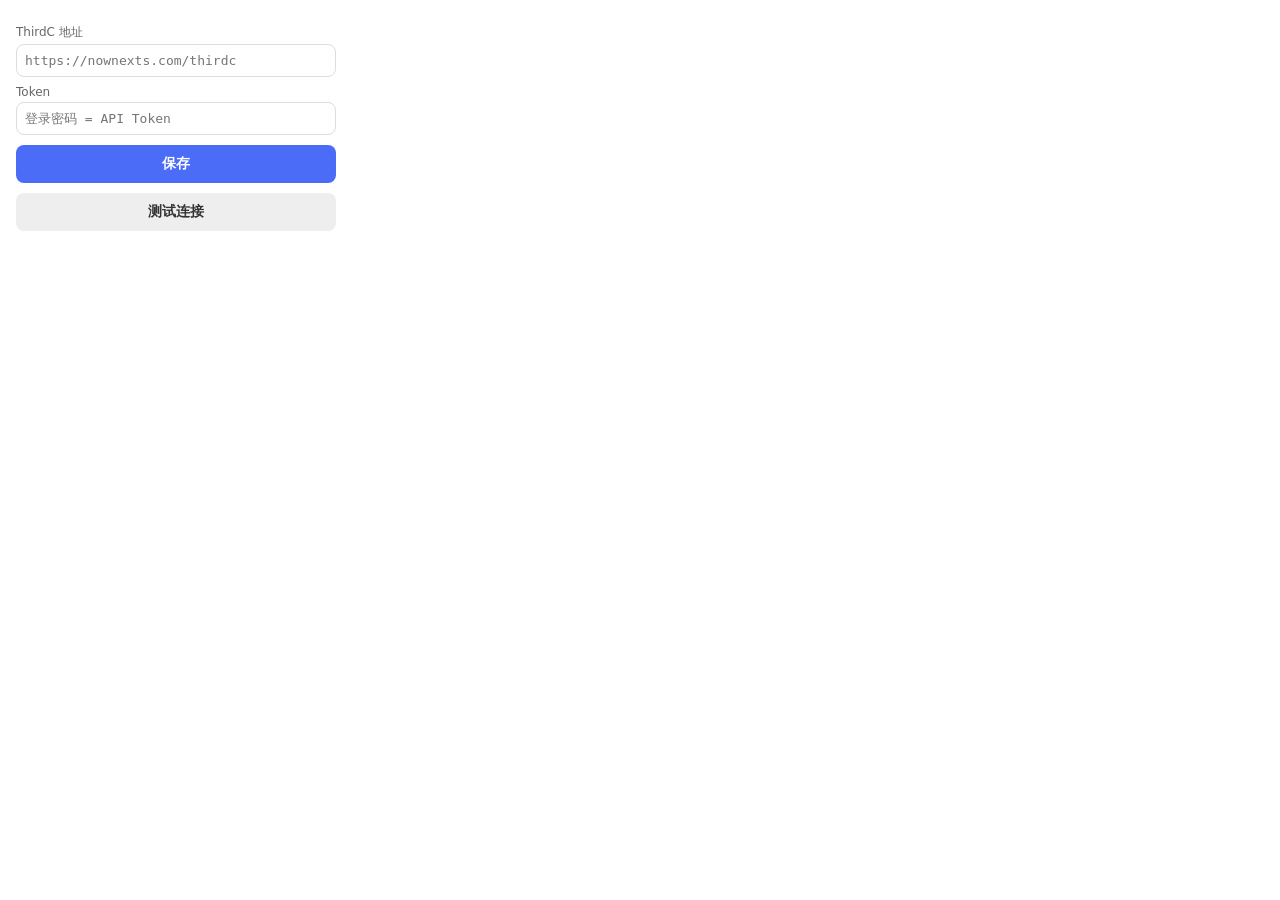
<file: extension-firefox/popup.html>
<!doctype html><html><head><meta charset="utf-8"><style>
body{width:320px;padding:16px;font:14px system-ui;margin:0}
label{font-size:12px;color:#666;display:block;margin-top:8px}
input{width:100%;padding:8px;margin-top:3px;border-radius:8px;border:1px solid #ddd;box-sizing:border-box;font:13px ui-monospace,monospace}
button{width:100%;padding:10px;border:none;border-radius:8px;font:600 14px system-ui;cursor:pointer;margin-top:10px}
#save{background:#4a6cf7;color:#fff}
#test{background:#eee;color:#333}
#msg{font-size:12px;margin-top:10px;min-height:32px;line-height:1.5;white-space:pre-wrap}
.ok{color:#0a7d33}.err{color:#c00}
</style></head><body>
<label>ThirdC 地址</label>
<input id="url" placeholder="https://nownexts.com/thirdc">
<label>Token</label>
<input id="token" placeholder="登录密码 = API Token">
<button id="save">保存</button>
<button id="test">测试连接</button>
<div id="msg"></div>
<script src="popup.js"></script>
</body></html>
</file>
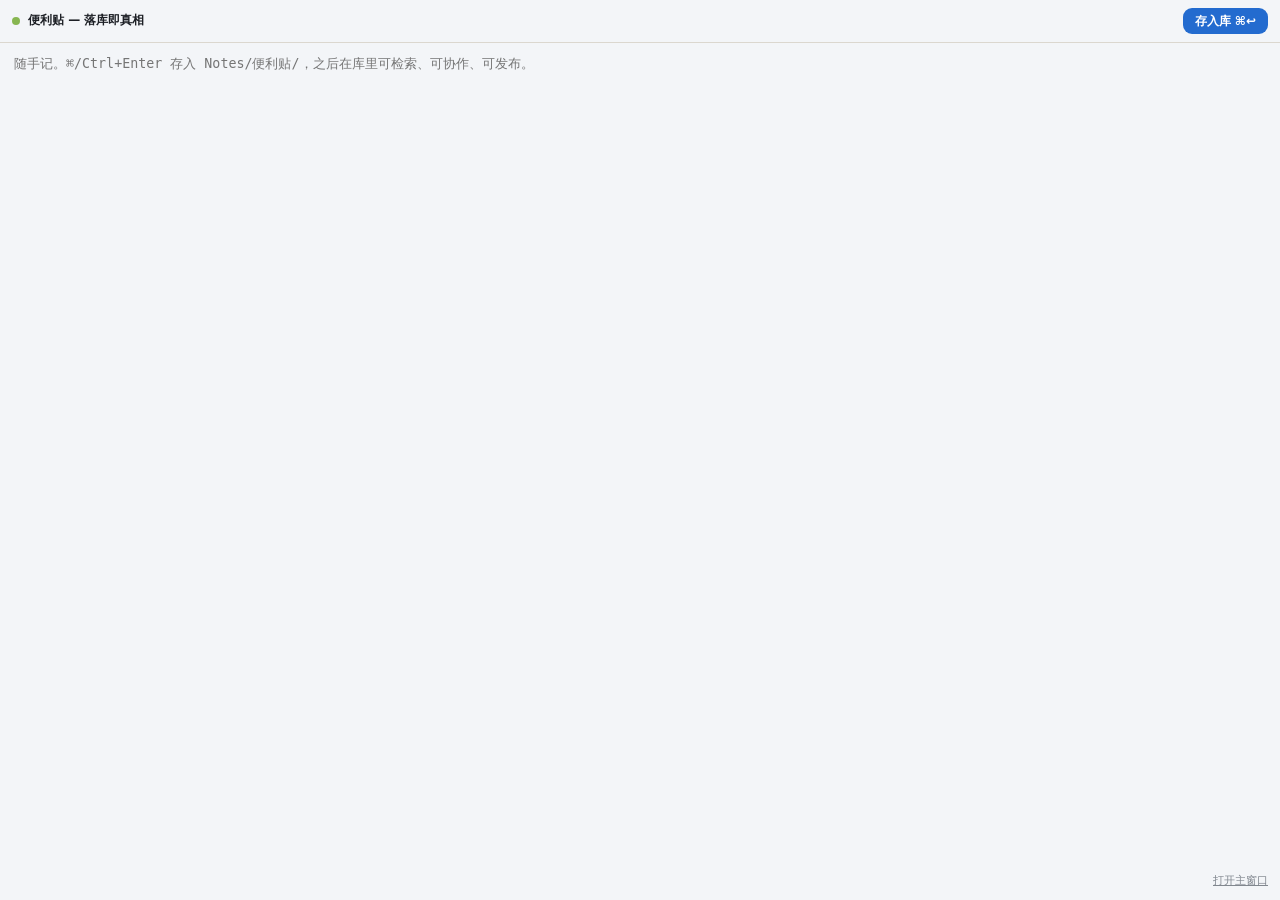
<file: server/web/sticky.html>
<!doctype html>
<html lang="zh">
<head>
<meta charset="utf-8">
<meta name="viewport" content="width=device-width, initial-scale=1">
<title>便利贴 · 鹿蕊 Litmus</title>
<style>
:root{color-scheme:dark light}
*{box-sizing:border-box}
html,body{margin:0;height:100%}
body{display:flex;flex-direction:column;background:oklch(19% .012 260);color:oklch(88% .01 260);
  font:13px/1.6 system-ui,-apple-system,"PingFang SC","Microsoft YaHei",sans-serif}
@media (prefers-color-scheme: light){body{background:oklch(97% .004 260);color:oklch(24% .012 260)}}
header{display:flex;align-items:center;gap:8px;padding:8px 12px;border-bottom:1px solid oklch(30% .015 260)}
@media (prefers-color-scheme: light){header{border-color:oklch(88% .012 82)}}
header .dot{width:8px;height:8px;border-radius:99px;background:oklch(72% .14 130);flex:none}
header b{font-size:12px;font-weight:600;flex:1}
header button{border:none;cursor:pointer;font:600 12px/1 system-ui;padding:7px 12px;border-radius:9px;
  background:oklch(54% .17 258);color:#fff}
header button:disabled{opacity:.45;cursor:default}
textarea{flex:1;resize:none;border:none;outline:none;background:transparent;color:inherit;
  padding:12px 14px;font:13px/1.7 inherit}
footer{padding:6px 12px 10px;font-size:11px;color:oklch(62% .015 260);display:flex;justify-content:space-between;gap:8px}
footer a{color:inherit}
</style>
</head>
<body>
<header><span class="dot"></span><b>便利贴 — 落库即真相</b><button id="save">存入库 ⌘↩</button></header>
<textarea id="pad" placeholder="随手记。⌘/Ctrl+Enter 存入 Notes/便利贴/，之后在库里可检索、可协作、可发布。"></textarea>
<footer><span id="hint"></span><a href="#" id="open-app">打开主窗口</a></footer>
<script>
const q=new URLSearchParams(location.search);
const TOKEN=q.get('token')||localStorage.getItem('thirdc_token')||'';
const BASE=location.origin;
async function api(path,opts={}){
  const headers=Object.assign({},opts.headers||{});
  if(TOKEN)headers['authorization']='Bearer '+TOKEN;
  if(opts.json!==undefined){headers['content-type']='application/json';opts.body=JSON.stringify(opts.json);}
  const res=await fetch(BASE+path,Object.assign({},opts,{headers,cache:'no-store'}));
  const text=await res.text();let data;try{data=text?JSON.parse(text):{}}catch{data={raw:text}}
  if(!res.ok)throw new Error(data.error||res.status);
  return data;
}
const pad=document.getElementById('pad'),btn=document.getElementById('save'),hint=document.getElementById('hint');
function ts(){const d=new Date(),p=n=>String(n).padStart(2,'0');
  return `${d.getFullYear()}-${p(d.getMonth()+1)}-${p(d.getDate())}-${p(d.getHours())}${p(d.getMinutes())}${p(d.getSeconds())}`}
async function save(){
  const body=pad.value.trim();
  if(!body){hint.textContent='空笔记不入库';return}
  btn.disabled=true;hint.textContent='存入中…';
  try{
    const path=`Notes/便利贴/${ts()}.md`;
    await api('/doc?path='+encodeURIComponent(path),{method:'PUT',body:body+'\n',headers:{'content-type':'text/markdown'}});
    pad.value='';hint.textContent='已入库 '+path.split('/').pop();
  }catch(e){hint.textContent='失败：'+e.message}
  btn.disabled=false;pad.focus();
}
btn.onclick=save;
pad.addEventListener('keydown',e=>{if((e.metaKey||e.ctrlKey)&&e.key==='Enter'){e.preventDefault();save()}});
document.getElementById('open-app').onclick=e=>{e.preventDefault();try{window.__TAURI_INTERNALS__.invoke('desktop_focus_main')}catch(_){}};
pad.focus();
</script>
</body>
</html>
</file>
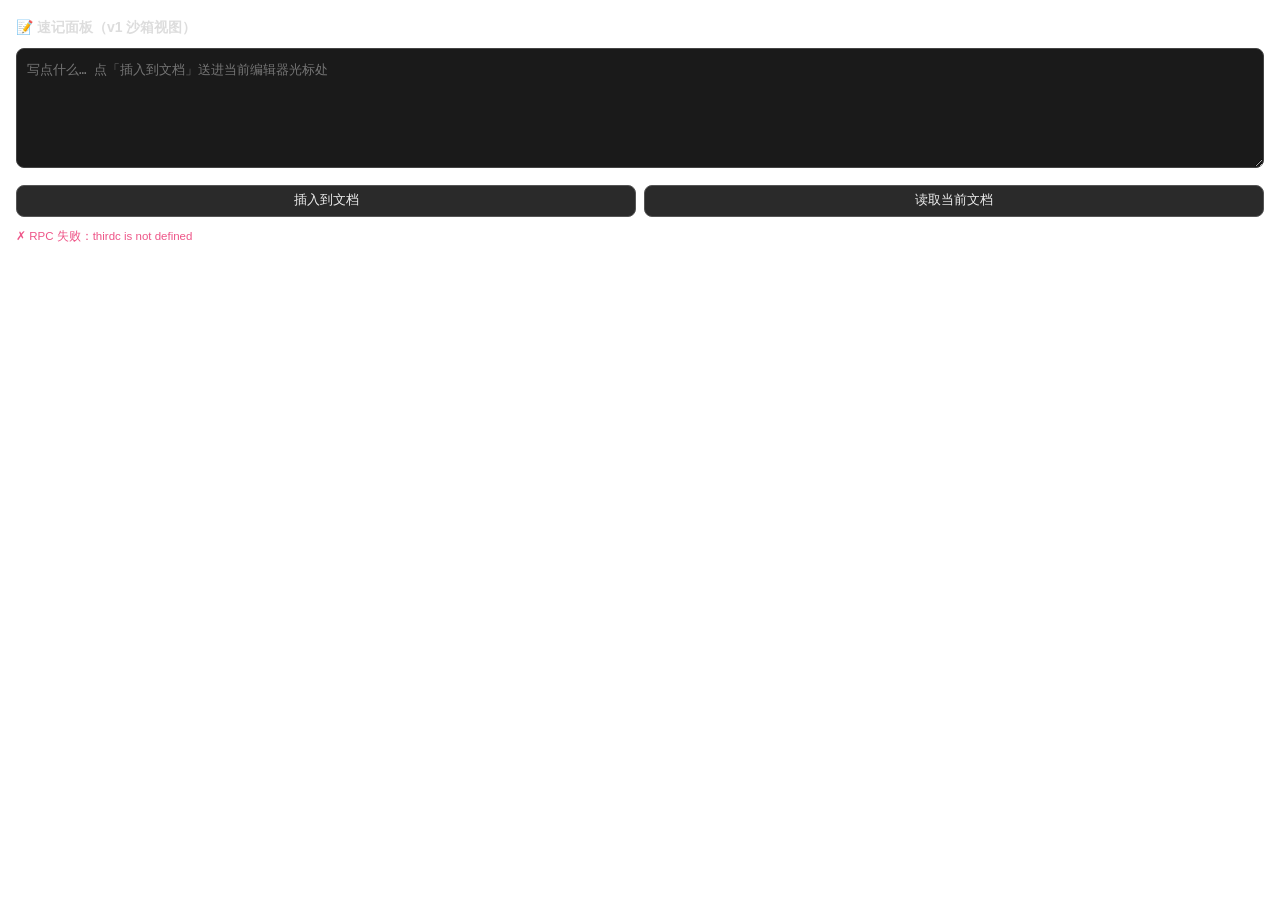
<file: examples/plugins/demo-daily-note/view.html>
<!doctype html>
<html><head><meta charset="utf-8">
<style>
  body{margin:0;padding:16px;font:13px/1.7 -apple-system,"PingFang SC",sans-serif;background:transparent;color:#ddd}
  h3{margin:0 0 8px;font-size:14px}
  textarea{width:100%;height:120px;box-sizing:border-box;border-radius:8px;border:1px solid #444;background:#1a1a1a;color:#eee;padding:10px;font:12.5px/1.7 Menlo,monospace;resize:vertical}
  .row{display:flex;gap:8px;margin-top:10px}
  button{flex:1;height:32px;border-radius:8px;border:1px solid #555;background:#2a2a2a;color:#eee;cursor:pointer;font-size:12.5px}
  button:hover{background:#3a3a3a}
  #doc{color:#8fd48f;font-size:11.5px;margin-top:10px;word-break:break-all}
  #err{color:#e58;font-size:11.5px;margin-top:10px;word-break:break-all}
</style></head>
<body>
<h3>📝 速记面板（v1 沙箱视图）</h3>
<textarea id="note" placeholder="写点什么… 点「插入到文档」送进当前编辑器光标处"></textarea>
<div class="row">
  <button id="insert">插入到文档</button>
  <button id="load">读取当前文档</button>
</div>
<div id="doc"></div><div id="err"></div>
<script>
const $=id=>document.getElementById(id);
$('insert').onclick=async()=>{
  const t=$('note').value.trim();
  if(!t){await thirdc.toast('先写点内容');return}
  await thirdc.insertText('\n〔'+t+'〕\n');
  await thirdc.toast('已插入到光标处');
  $('note').value='';
};
$('load').onclick=async()=>{
  try{
    const doc=await thirdc.getDocument();
    $('doc').textContent='当前文档：'+doc.path+'（'+doc.markdown.length+' 字）';
  }catch(e){$('err').textContent='读取失败：'+e.message}
};
/* 加载即自动握手：验证 RPC 通路 + doc:read 权限（真实用户打开面板同样触发） */
(async()=>{
  try{
    const doc=await thirdc.getDocument();
    $('doc').textContent='✓ RPC 通：当前文档 '+doc.path+'（'+doc.markdown.length+' 字）';
  }catch(e){$('err').textContent='✗ RPC 失败：'+e.message}
})();
thirdc.setViewTitle('速记面板');
</script>
</body></html>
</file>
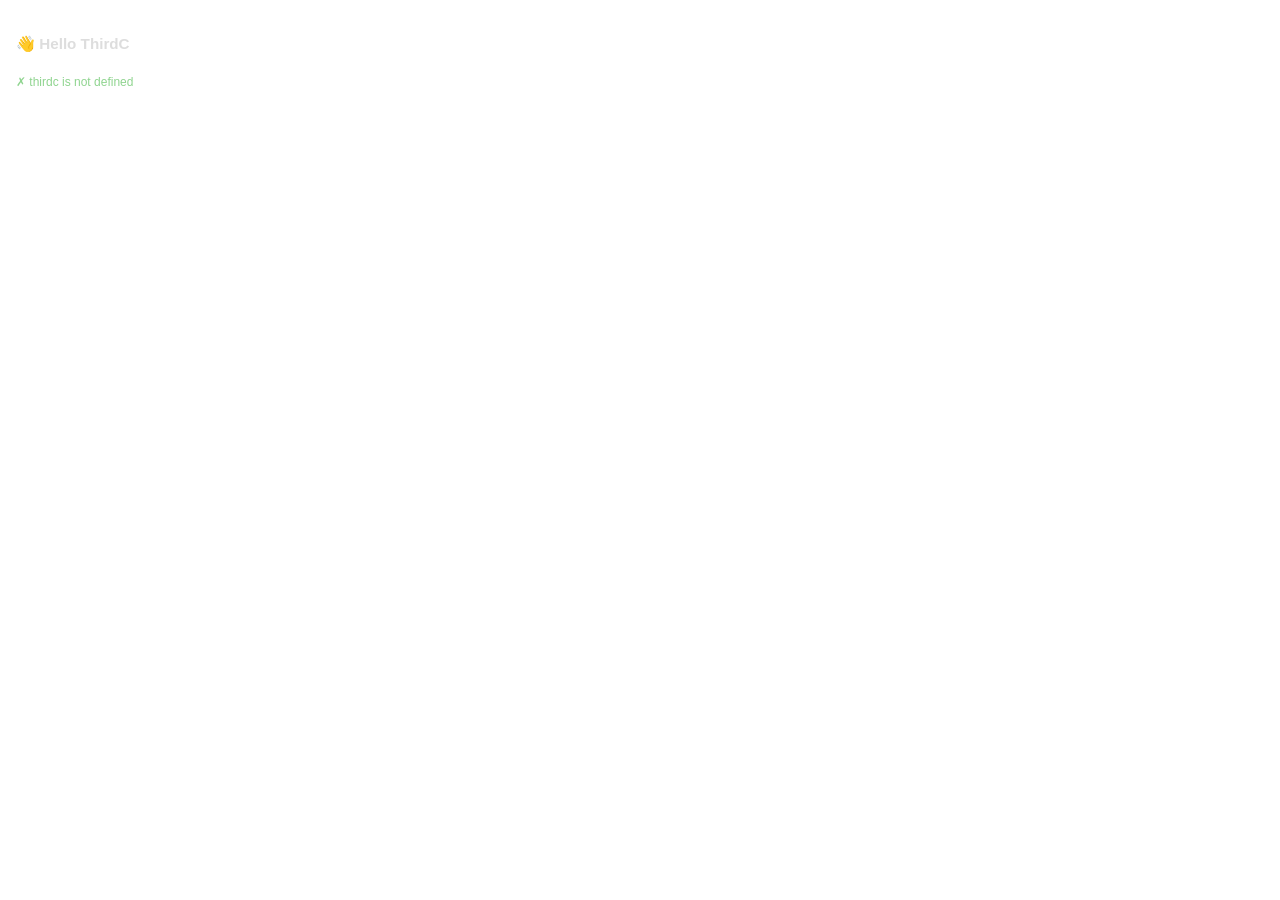
<file: examples/plugins/hello-thirdc/view.html>
<!doctype html>
<html><head><meta charset="utf-8"><style>body{margin:0;padding:16px;font:13px/1.7 -apple-system,"PingFang SC",sans-serif;background:transparent;color:#ddd}#s{color:#8fd48f;font-size:12px}</style></head>
<body><h3>👋 Hello ThirdC</h3><div id="s">检测中…</div>
<script>(async()=>{try{const d=await thirdc.getDocument();document.getElementById('s').textContent='✓ RPC 通：当前文档 '+d.path;}catch(e){document.getElementById('s').textContent='✗ '+e.message}})();</script>
</body></html>
</file>
